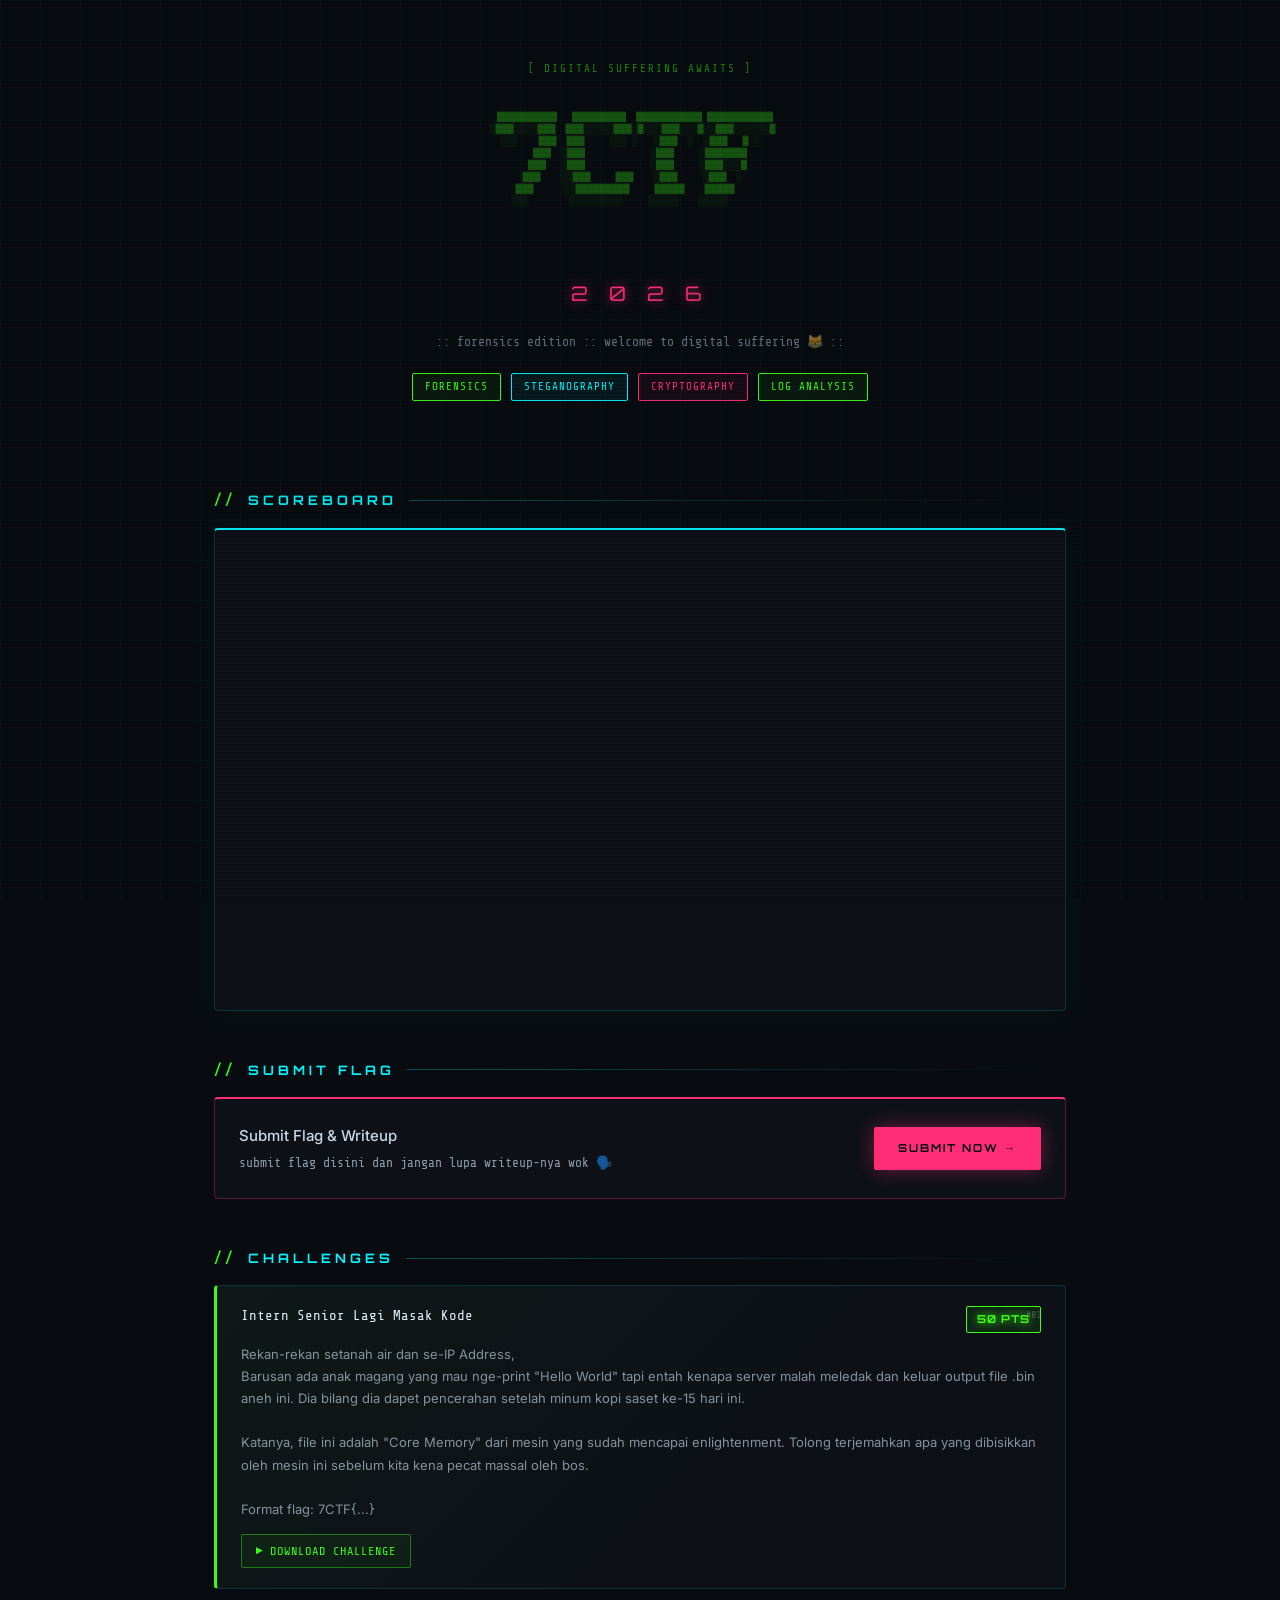
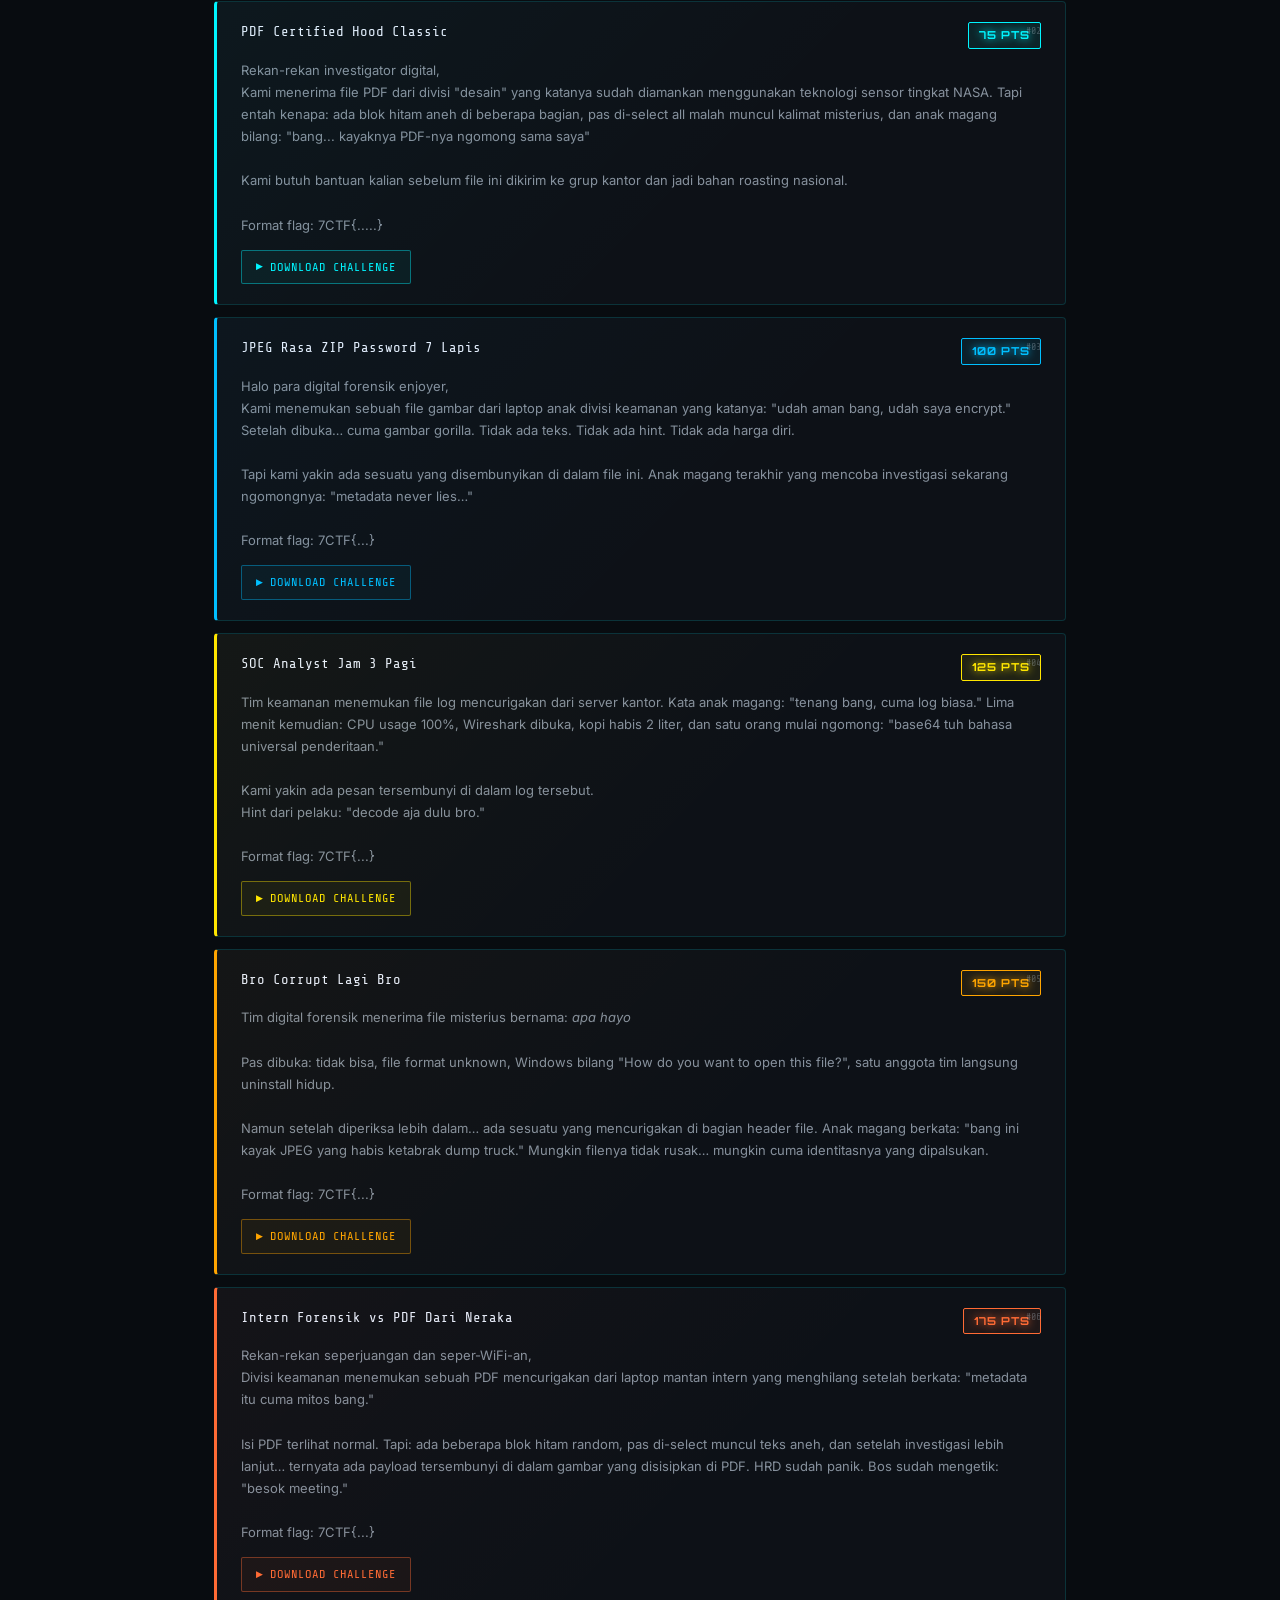
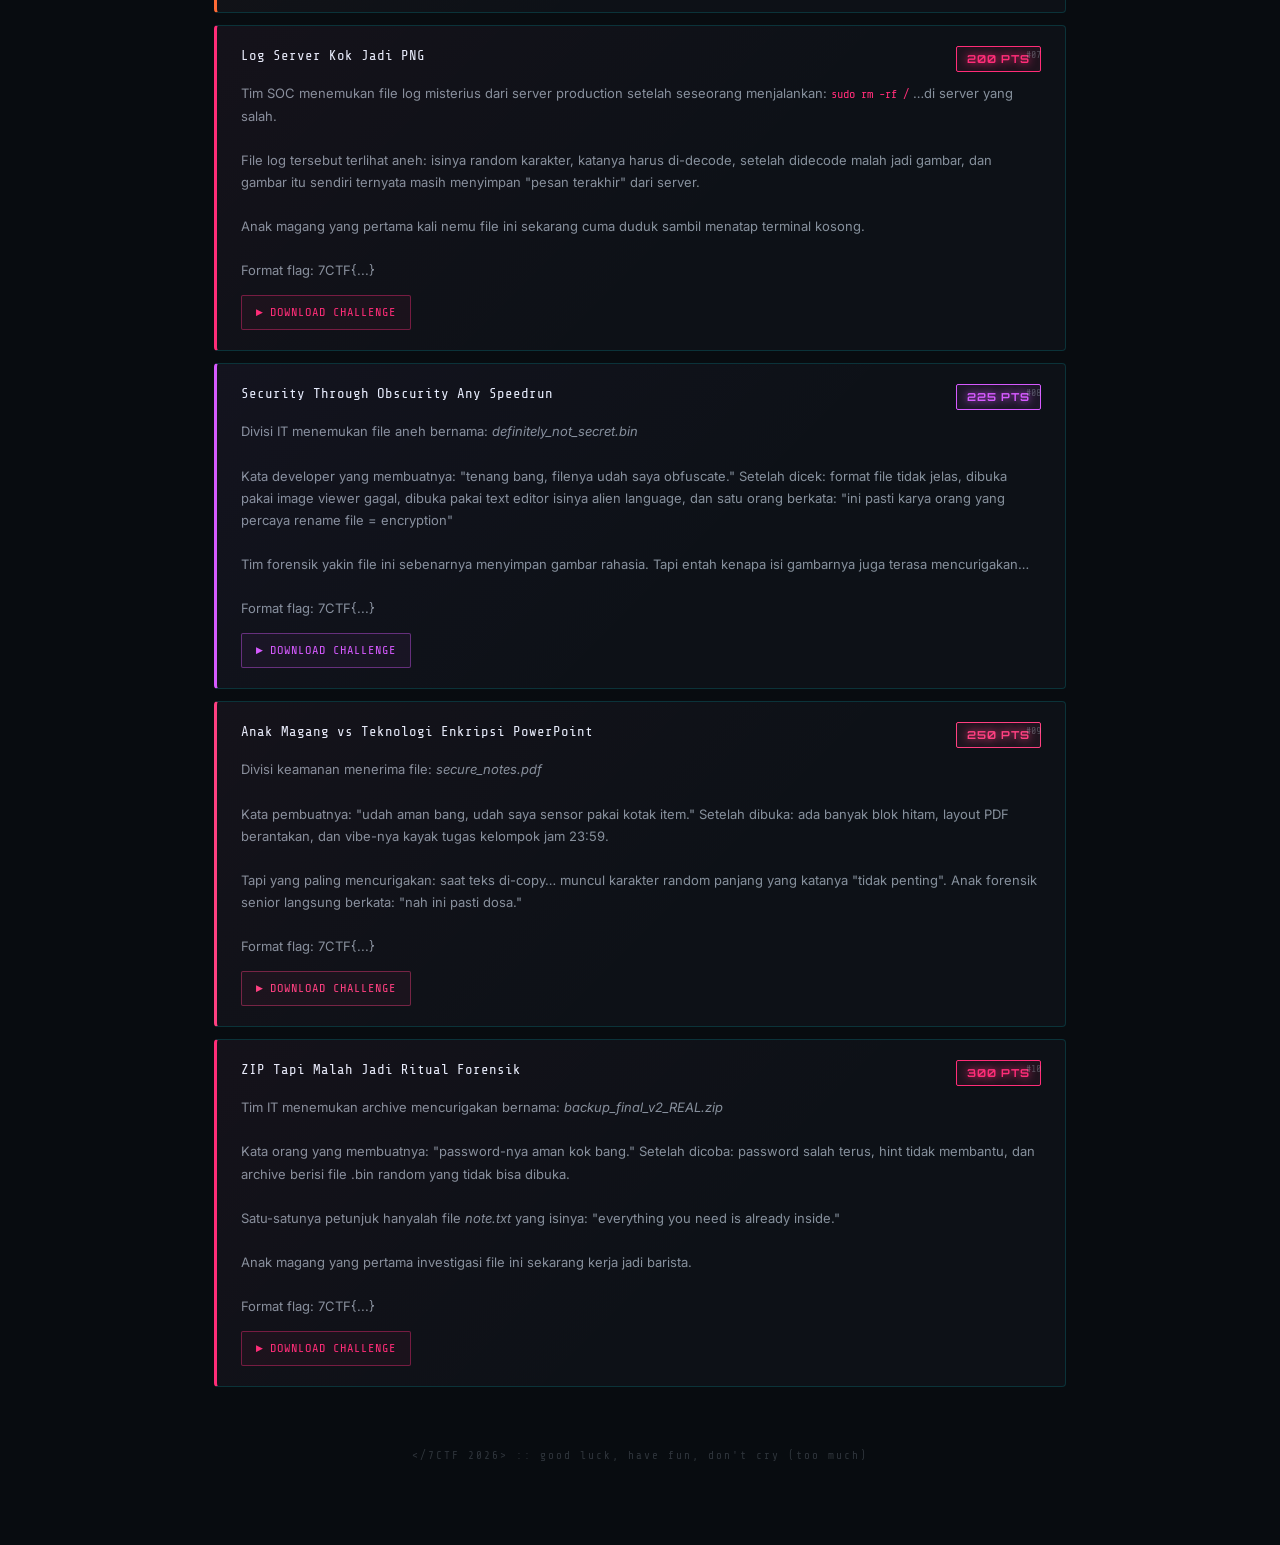
<file: index.html>
<!DOCTYPE html>
<html lang="id">
<head>
<meta charset="UTF-8">
<meta name="viewport" content="width=device-width, initial-scale=1.0">
<title>7CTF 2026</title>
<link rel="preconnect" href="https://fonts.googleapis.com">
<link href="https://fonts.googleapis.com/css2?family=Share+Tech+Mono&family=Orbitron:wght@700;900&family=Inter:wght@400;500&display=swap" rel="stylesheet">
<style>
  :root {
    --neon-green: #39ff14;
    --neon-cyan: #00f5ff;
    --neon-pink: #ff2d78;
    --neon-yellow: #ffe600;
    --bg: #080c10;
    --surface: #0d1117;
    --surface2: #121820;
    --border: rgba(0,245,255,0.15);
    --text: #c8d6e5;
    --mono: 'Share Tech Mono', monospace;
    --display: 'Orbitron', sans-serif;
    --body: 'Inter', sans-serif;
  }

  *, *::before, *::after { box-sizing: border-box; margin: 0; padding: 0; }

  body {
    background: var(--bg);
    color: var(--text);
    font-family: var(--body);
    font-size: 15px;
    line-height: 1.7;
    min-height: 100vh;
    overflow-x: hidden;
  }

  /* scanline overlay */
  body::before {
    content: '';
    position: fixed;
    inset: 0;
    background: repeating-linear-gradient(0deg, transparent, transparent 2px, rgba(0,0,0,0.08) 2px, rgba(0,0,0,0.08) 4px);
    pointer-events: none;
    z-index: 999;
  }

  /* grid bg */
  body::after {
    content: '';
    position: fixed;
    inset: 0;
    background-image:
      linear-gradient(rgba(0,245,255,0.03) 1px, transparent 1px),
      linear-gradient(90deg, rgba(0,245,255,0.03) 1px, transparent 1px);
    background-size: 40px 40px;
    pointer-events: none;
    z-index: 0;
  }

  .wrapper {
    position: relative;
    z-index: 1;
    max-width: 900px;
    margin: 0 auto;
    padding: 0 24px 80px;
  }

  /* ── BANNER ── */
  .banner {
    text-align: center;
    padding: 60px 0 40px;
    position: relative;
  }

  .banner-meme {
    font-family: var(--mono);
    font-size: 11px;
    color: rgba(57,255,20,0.5);
    letter-spacing: 2px;
    margin-bottom: 16px;
    animation: flicker 4s infinite;
  }

  .banner h1 {
    font-family: var(--display);
    font-size: clamp(42px, 10vw, 80px);
    font-weight: 900;
    color: var(--neon-cyan);
    text-shadow: 0 0 20px rgba(0,245,255,0.6), 0 0 60px rgba(0,245,255,0.2);
    letter-spacing: 6px;
    line-height: 1;
  }

  .banner-year {
    font-family: var(--display);
    font-size: clamp(14px, 3vw, 20px);
    color: var(--neon-pink);
    letter-spacing: 8px;
    text-shadow: 0 0 12px rgba(255,45,120,0.7);
    margin-top: 6px;
  }

  .banner-tagline {
    margin-top: 20px;
    font-family: var(--mono);
    font-size: 13px;
    color: rgba(200,214,229,0.5);
  }

  /* ascii meme art */
  .ascii-art {
    font-family: var(--mono);
    font-size: 10px;
    line-height: 1.2;
    color: rgba(57,255,20,0.3);
    margin: 16px auto;
    white-space: pre;
    display: inline-block;
    animation: flicker 6s 2s infinite;
  }

  .badge-row {
    display: flex;
    gap: 10px;
    justify-content: center;
    flex-wrap: wrap;
    margin-top: 20px;
  }

  .badge {
    font-family: var(--mono);
    font-size: 11px;
    padding: 4px 12px;
    border-radius: 2px;
    letter-spacing: 1px;
  }

  .badge-g { border: 1px solid var(--neon-green); color: var(--neon-green); background: rgba(57,255,20,0.06); }
  .badge-c { border: 1px solid var(--neon-cyan); color: var(--neon-cyan); background: rgba(0,245,255,0.06); }
  .badge-p { border: 1px solid var(--neon-pink); color: var(--neon-pink); background: rgba(255,45,120,0.06); }

  /* ── SECTION TITLES ── */
  .section-title {
    font-family: var(--display);
    font-size: 13px;
    font-weight: 700;
    letter-spacing: 4px;
    color: var(--neon-cyan);
    text-transform: uppercase;
    margin: 48px 0 16px;
    display: flex;
    align-items: center;
    gap: 12px;
  }

  .section-title::before {
    content: '//';
    color: var(--neon-green);
    font-family: var(--mono);
  }

  .section-title::after {
    content: '';
    flex: 1;
    height: 1px;
    background: linear-gradient(90deg, rgba(0,245,255,0.3), transparent);
  }

  /* ── SCOREBOARD ── */
  .scoreboard-wrap {
    border: 1px solid var(--border);
    border-top: 2px solid var(--neon-cyan);
    border-radius: 4px;
    overflow: hidden;
    background: var(--surface);
    box-shadow: 0 0 30px rgba(0,245,255,0.05);
  }

  .scoreboard-wrap iframe {
    display: block;
    width: 100%;
    height: 480px;
    border: none;
    filter: invert(1) hue-rotate(180deg) saturate(0.8);
  }

  /* ── SUBMIT FORM ── */
  .submit-card {
    border: 1px solid rgba(255,45,120,0.3);
    border-top: 2px solid var(--neon-pink);
    background: var(--surface);
    border-radius: 4px;
    padding: 24px;
    display: flex;
    align-items: center;
    justify-content: space-between;
    gap: 16px;
    flex-wrap: wrap;
  }

  .submit-card p {
    color: rgba(200,214,229,0.7);
    font-size: 13px;
    font-family: var(--mono);
    flex: 1;
  }

  .submit-card p span {
    display: block;
    font-size: 15px;
    color: var(--text);
    margin-bottom: 4px;
    font-family: var(--body);
    font-weight: 500;
  }

  .btn-submit {
    font-family: var(--display);
    font-size: 11px;
    font-weight: 700;
    letter-spacing: 2px;
    color: var(--bg);
    background: var(--neon-pink);
    border: none;
    padding: 12px 24px;
    border-radius: 2px;
    text-decoration: none;
    text-transform: uppercase;
    white-space: nowrap;
    box-shadow: 0 0 20px rgba(255,45,120,0.4);
    transition: box-shadow 0.2s, transform 0.1s;
    display: inline-block;
  }

  .btn-submit:hover {
    box-shadow: 0 0 35px rgba(255,45,120,0.7);
    transform: translateY(-1px);
  }

  /* ── CHALLENGES ── */
  .challenges-grid {
    display: flex;
    flex-direction: column;
    gap: 12px;
  }

  .challenge {
    background: var(--surface);
    border: 1px solid var(--border);
    border-left: 3px solid var(--accent-color, var(--neon-cyan));
    border-radius: 4px;
    padding: 20px 24px;
    position: relative;
    transition: border-color 0.2s, box-shadow 0.2s;
    overflow: hidden;
  }

  .challenge::before {
    content: '';
    position: absolute;
    inset: 0;
    background: linear-gradient(135deg, rgba(var(--accent-rgb, 0,245,255),0.03) 0%, transparent 60%);
    pointer-events: none;
  }

  .challenge:hover {
    border-color: rgba(var(--accent-rgb, 0,245,255),0.5);
    box-shadow: 0 0 20px rgba(var(--accent-rgb, 0,245,255),0.08);
  }

  /* point-based color coding */
  .pts-50  { --accent-color: #39ff14; --accent-rgb: 57,255,20; }
  .pts-75  { --accent-color: #00f5ff; --accent-rgb: 0,245,255; }
  .pts-100 { --accent-color: #00bfff; --accent-rgb: 0,191,255; }
  .pts-125 { --accent-color: #ffe600; --accent-rgb: 255,230,0; }
  .pts-150 { --accent-color: #ffa500; --accent-rgb: 255,165,0; }
  .pts-175 { --accent-color: #ff6b35; --accent-rgb: 255,107,53; }
  .pts-200 { --accent-color: #ff2d78; --accent-rgb: 255,45,120; }
  .pts-225 { --accent-color: #d65aff; --accent-rgb: 214,90,255; }
  .pts-250 { --accent-color: #ff4081; --accent-rgb: 255,64,129; }
  .pts-300 { --accent-color: #ff2d78; --accent-rgb: 255,45,120; }

  .challenge-header {
    display: flex;
    align-items: flex-start;
    justify-content: space-between;
    gap: 12px;
    margin-bottom: 10px;
  }

  .challenge-num {
    font-family: var(--mono);
    font-size: 10px;
    color: rgba(200,214,229,0.3);
    position: absolute;
    top: 20px;
    right: 24px;
  }

  .pts-badge {
    font-family: var(--display);
    font-size: 11px;
    font-weight: 700;
    padding: 3px 10px;
    border-radius: 2px;
    border: 1px solid var(--accent-color);
    color: var(--accent-color);
    background: rgba(var(--accent-rgb),0.08);
    white-space: nowrap;
    text-shadow: 0 0 8px var(--accent-color);
    letter-spacing: 1px;
    flex-shrink: 0;
  }

  .challenge h2 {
    font-family: var(--mono);
    font-size: 14px;
    font-weight: normal;
    color: #e8f0fe;
    line-height: 1.4;
    flex: 1;
  }

  .challenge p {
    font-size: 13px;
    color: rgba(200,214,229,0.65);
    line-height: 1.7;
    margin-top: 8px;
  }

  .challenge a.dl-btn {
    display: inline-flex;
    align-items: center;
    gap: 6px;
    margin-top: 14px;
    font-family: var(--mono);
    font-size: 12px;
    color: var(--accent-color);
    text-decoration: none;
    border: 1px solid rgba(var(--accent-rgb),0.4);
    padding: 6px 14px;
    border-radius: 2px;
    background: rgba(var(--accent-rgb),0.05);
    letter-spacing: 1px;
    transition: background 0.15s, box-shadow 0.15s;
  }

  .challenge a.dl-btn:hover {
    background: rgba(var(--accent-rgb),0.12);
    box-shadow: 0 0 12px rgba(var(--accent-rgb),0.2);
  }

  .challenge a.dl-btn::before { content: '▶ '; font-size: 9px; }

  /* ── FOOTER ── */
  .footer {
    text-align: center;
    margin-top: 60px;
    font-family: var(--mono);
    font-size: 11px;
    color: rgba(200,214,229,0.2);
    letter-spacing: 2px;
  }

  /* ── ANIMATIONS ── */
  @keyframes flicker {
    0%, 95%, 100% { opacity: 1; }
    96% { opacity: 0.4; }
    97% { opacity: 1; }
    98% { opacity: 0.3; }
    99% { opacity: 0.9; }
  }

  @keyframes glow-pulse {
    0%, 100% { text-shadow: 0 0 20px rgba(0,245,255,0.6), 0 0 60px rgba(0,245,255,0.2); }
    50% { text-shadow: 0 0 30px rgba(0,245,255,0.9), 0 0 80px rgba(0,245,255,0.4); }
  }

  .banner h1 { animation: glow-pulse 3s ease-in-out infinite; }
</style>
</head>
<body>
<div class="wrapper">

  <!-- ══ BANNER ══ -->
  <div class="banner">
    <div class="banner-meme">[ DIGITAL SUFFERING AWAITS ]</div>
    <pre class="ascii-art">
 ██████████   █████████  ███████████ ███████████   
░███░░░░███  ███░░░░░███░█░░░███░░░█░░███░░░░░░█   
░░░    ███  ███     ░░░ ░   ░███  ░  ░███   █ ░    
      ███  ░███             ░███     ░███████      
     ███   ░███             ░███     ░███░░░█      
    ███    ░░███     ███    ░███     ░███  ░       
   ███      ░░█████████     █████    █████         
  ░░░        ░░░░░░░░░     ░░░░░    ░░░░░          
                                                   
                                                   
                                                   
    </pre>
    <div class="banner-year">2 0 2 6</div>
    <div class="banner-tagline">:: forensics edition :: welcome to digital suffering 😹 ::</div>
    <div class="badge-row">
      <span class="badge badge-g">FORENSICS</span>
      <span class="badge badge-c">STEGANOGRAPHY</span>
      <span class="badge badge-p">CRYPTOGRAPHY</span>
      <span class="badge badge-g">LOG ANALYSIS</span>
    </div>
  </div>

  <!-- ══ SCOREBOARD ══ -->
  <div class="section-title">SCOREBOARD</div>
  <div class="scoreboard-wrap">
    <iframe
      src="https://docs.google.com/spreadsheets/d/e/2PACX-1vQWSfO61jreiszZ5Wwd5McR_Y39wh2sa3YfKa54RzdLNe8jFn6eY-rFXRIPHyDX48OAK5_2oHrORoxM/pubhtml?gid=1209270174&single=true"
      title="Scoreboard">
    </iframe>
  </div>

  <!-- ══ SUBMIT ══ -->
  <div class="section-title">SUBMIT FLAG</div>
  <div class="submit-card">
    <p>
      <span>Submit Flag &amp; Writeup</span>
      submit flag disini dan jangan lupa writeup-nya wok 🗣️
    </p>
    <a class="btn-submit" href="https://docs.google.com/forms/d/e/1FAIpQLSdNIzrxeBWnqIb_75agGHA-3fMTtVRfU6_sPEbuF9B07z2auw/viewform?usp=sharing&ouid=115329041700883755188" target="_blank">
      SUBMIT NOW →
    </a>
  </div>

  <!-- ══ CHALLENGES ══ -->
  <div class="section-title">CHALLENGES</div>
  <div class="challenges-grid">

    <div class="challenge pts-50">
      <div class="challenge-num">#01</div>
      <div class="challenge-header">
        <h2>Intern Senior Lagi Masak Kode</h2>
        <span class="pts-badge">50 PTS</span>
      </div>
      <p>Rekan-rekan setanah air dan se-IP Address,<br>
      Barusan ada anak magang yang mau nge-print "Hello World" tapi entah kenapa server malah meledak dan keluar output file .bin aneh ini. Dia bilang dia dapet pencerahan setelah minum kopi saset ke-15 hari ini.<br><br>
      Katanya, file ini adalah "Core Memory" dari mesin yang sudah mencapai enlightenment. Tolong terjemahkan apa yang dibisikkan oleh mesin ini sebelum kita kena pecat massal oleh bos.<br><br>
      Format flag: 7CTF{...}</p>
      <a class="dl-btn" href="challenges/Intern Senior Lagi Masak Kode/core_memory.bin">DOWNLOAD CHALLENGE</a>
    </div>

    <div class="challenge pts-75">
      <div class="challenge-num">#02</div>
      <div class="challenge-header">
        <h2>PDF Certified Hood Classic</h2>
        <span class="pts-badge">75 PTS</span>
      </div>
      <p>Rekan-rekan investigator digital,<br>
      Kami menerima file PDF dari divisi "desain" yang katanya sudah diamankan menggunakan teknologi sensor tingkat NASA. Tapi entah kenapa: ada blok hitam aneh di beberapa bagian, pas di-select all malah muncul kalimat misterius, dan anak magang bilang: "bang... kayaknya PDF-nya ngomong sama saya"<br><br>
      Kami butuh bantuan kalian sebelum file ini dikirim ke grup kantor dan jadi bahan roasting nasional.<br><br>
      Format flag: 7CTF{.....}</p>
      <a class="dl-btn" href="challenges/PDF Certified Hood Classic/Laporan_Insiden_Server_Final.pdf">DOWNLOAD CHALLENGE</a>
    </div>

    <div class="challenge pts-100">
      <div class="challenge-num">#03</div>
      <div class="challenge-header">
        <h2>JPEG Rasa ZIP Password 7 Lapis</h2>
        <span class="pts-badge">100 PTS</span>
      </div>
      <p>Halo para digital forensik enjoyer,<br>
      Kami menemukan sebuah file gambar dari laptop anak divisi keamanan yang katanya: "udah aman bang, udah saya encrypt." Setelah dibuka… cuma gambar gorilla. Tidak ada teks. Tidak ada hint. Tidak ada harga diri.<br><br>
      Tapi kami yakin ada sesuatu yang disembunyikan di dalam file ini. Anak magang terakhir yang mencoba investigasi sekarang ngomongnya: "metadata never lies…"<br><br>
      Format flag: 7CTF{...}</p>
      <a class="dl-btn" href="challenges/JPEG Rasa ZIP Password 7 Lapis/hehe.jpeg">DOWNLOAD CHALLENGE</a>
    </div>

    <div class="challenge pts-125">
      <div class="challenge-num">#04</div>
      <div class="challenge-header">
        <h2>SOC Analyst Jam 3 Pagi</h2>
        <span class="pts-badge">125 PTS</span>
      </div>
      <p>Tim keamanan menemukan file log mencurigakan dari server kantor. Kata anak magang: "tenang bang, cuma log biasa." Lima menit kemudian: CPU usage 100%, Wireshark dibuka, kopi habis 2 liter, dan satu orang mulai ngomong: "base64 tuh bahasa universal penderitaan."<br><br>
      Kami yakin ada pesan tersembunyi di dalam log tersebut.<br>
      Hint dari pelaku: "decode aja dulu bro."<br><br>
      Format flag: 7CTF{...}</p>
      <a class="dl-btn" href="challenges/SOC Analyst Jam 3 Pagi/network_log.txt">DOWNLOAD CHALLENGE</a>
    </div>

    <div class="challenge pts-150">
      <div class="challenge-num">#05</div>
      <div class="challenge-header">
        <h2>Bro Corrupt Lagi Bro</h2>
        <span class="pts-badge">150 PTS</span>
      </div>
      <p>Tim digital forensik menerima file misterius bernama: <em>apa hayo</em><br><br>
      Pas dibuka: tidak bisa, file format unknown, Windows bilang "How do you want to open this file?", satu anggota tim langsung uninstall hidup.<br><br>
      Namun setelah diperiksa lebih dalam… ada sesuatu yang mencurigakan di bagian header file. Anak magang berkata: "bang ini kayak JPEG yang habis ketabrak dump truck." Mungkin filenya tidak rusak… mungkin cuma identitasnya yang dipalsukan.<br><br>
      Format flag: 7CTF{...}</p>
      <a class="dl-btn" href="challenges/Bro Corrupt Lagi Bro/apa hayo">DOWNLOAD CHALLENGE</a>
    </div>

    <div class="challenge pts-175">
      <div class="challenge-num">#06</div>
      <div class="challenge-header">
        <h2>Intern Forensik vs PDF Dari Neraka</h2>
        <span class="pts-badge">175 PTS</span>
      </div>
      <p>Rekan-rekan seperjuangan dan seper-WiFi-an,<br>
      Divisi keamanan menemukan sebuah PDF mencurigakan dari laptop mantan intern yang menghilang setelah berkata: "metadata itu cuma mitos bang."<br><br>
      Isi PDF terlihat normal. Tapi: ada beberapa blok hitam random, pas di-select muncul teks aneh, dan setelah investigasi lebih lanjut… ternyata ada payload tersembunyi di dalam gambar yang disisipkan di PDF. HRD sudah panik. Bos sudah mengetik: "besok meeting."<br><br>
      Format flag: 7CTF{...}</p>
      <a class="dl-btn" href="challenges/Intern Forensik vs PDF Dari Neraka/IMPORTANT_READ_ME_OR_DIE.pdf">DOWNLOAD CHALLENGE</a>
    </div>

    <div class="challenge pts-200">
      <div class="challenge-num">#07</div>
      <div class="challenge-header">
        <h2>Log Server Kok Jadi PNG</h2>
        <span class="pts-badge">200 PTS</span>
      </div>
      <p>Tim SOC menemukan file log misterius dari server production setelah seseorang menjalankan: <code style="color:var(--neon-pink);font-family:var(--mono);font-size:12px;">sudo rm -rf /</code> …di server yang salah.<br><br>
      File log tersebut terlihat aneh: isinya random karakter, katanya harus di-decode, setelah didecode malah jadi gambar, dan gambar itu sendiri ternyata masih menyimpan "pesan terakhir" dari server.<br><br>
      Anak magang yang pertama kali nemu file ini sekarang cuma duduk sambil menatap terminal kosong.<br><br>
      Format flag: 7CTF{...}</p>
      <a class="dl-btn" href="challenges/Log Server Kok Jadi PNG/server.log">DOWNLOAD CHALLENGE</a>
    </div>

    <div class="challenge pts-225">
      <div class="challenge-num">#08</div>
      <div class="challenge-header">
        <h2>Security Through Obscurity Any Speedrun</h2>
        <span class="pts-badge">225 PTS</span>
      </div>
      <p>Divisi IT menemukan file aneh bernama: <em>definitely_not_secret.bin</em><br><br>
      Kata developer yang membuatnya: "tenang bang, filenya udah saya obfuscate." Setelah dicek: format file tidak jelas, dibuka pakai image viewer gagal, dibuka pakai text editor isinya alien language, dan satu orang berkata: "ini pasti karya orang yang percaya rename file = encryption"<br><br>
      Tim forensik yakin file ini sebenarnya menyimpan gambar rahasia. Tapi entah kenapa isi gambarnya juga terasa mencurigakan…<br><br>
      Format flag: 7CTF{...}</p>
      <a class="dl-btn" href="challenges/Security Through Obscurity Any Speedrun/definitely_not_secret.bin">DOWNLOAD CHALLENGE</a>
    </div>

    <div class="challenge pts-250">
      <div class="challenge-num">#09</div>
      <div class="challenge-header">
        <h2>Anak Magang vs Teknologi Enkripsi PowerPoint</h2>
        <span class="pts-badge">250 PTS</span>
      </div>
      <p>Divisi keamanan menerima file: <em>secure_notes.pdf</em><br><br>
      Kata pembuatnya: "udah aman bang, udah saya sensor pakai kotak item." Setelah dibuka: ada banyak blok hitam, layout PDF berantakan, dan vibe-nya kayak tugas kelompok jam 23:59.<br><br>
      Tapi yang paling mencurigakan: saat teks di-copy… muncul karakter random panjang yang katanya "tidak penting". Anak forensik senior langsung berkata: "nah ini pasti dosa."<br><br>
      Format flag: 7CTF{...}</p>
      <a class="dl-btn" href="challenges/Anak Magang vs Teknologi Enkripsi PowerPoint/DOKUMEN_SANGAT_RAHASIA_NEGARA.pdf">DOWNLOAD CHALLENGE</a>
    </div>

    <div class="challenge pts-300">
      <div class="challenge-num">#10</div>
      <div class="challenge-header">
        <h2>ZIP Tapi Malah Jadi Ritual Forensik</h2>
        <span class="pts-badge">300 PTS</span>
      </div>
      <p>Tim IT menemukan archive mencurigakan bernama: <em>backup_final_v2_REAL.zip</em><br><br>
      Kata orang yang membuatnya: "password-nya aman kok bang." Setelah dicoba: password salah terus, hint tidak membantu, dan archive berisi file .bin random yang tidak bisa dibuka.<br><br>
      Satu-satunya petunjuk hanyalah file <em>note.txt</em> yang isinya: "everything you need is already inside."<br><br>
      Anak magang yang pertama investigasi file ini sekarang kerja jadi barista.<br><br>
      Format flag: 7CTF{...}</p>
      <a class="dl-btn" href="challenges/ZIP Tapi Malah Jadi Ritual Forensik/backup_final_v2_REAL.zip">DOWNLOAD CHALLENGE</a>
    </div>

  </div>

  <div class="footer">
    &lt;/7CTF 2026&gt; :: good luck, have fun, don't cry (too much)
  </div>

</div>
</body>
</html>
</file>
